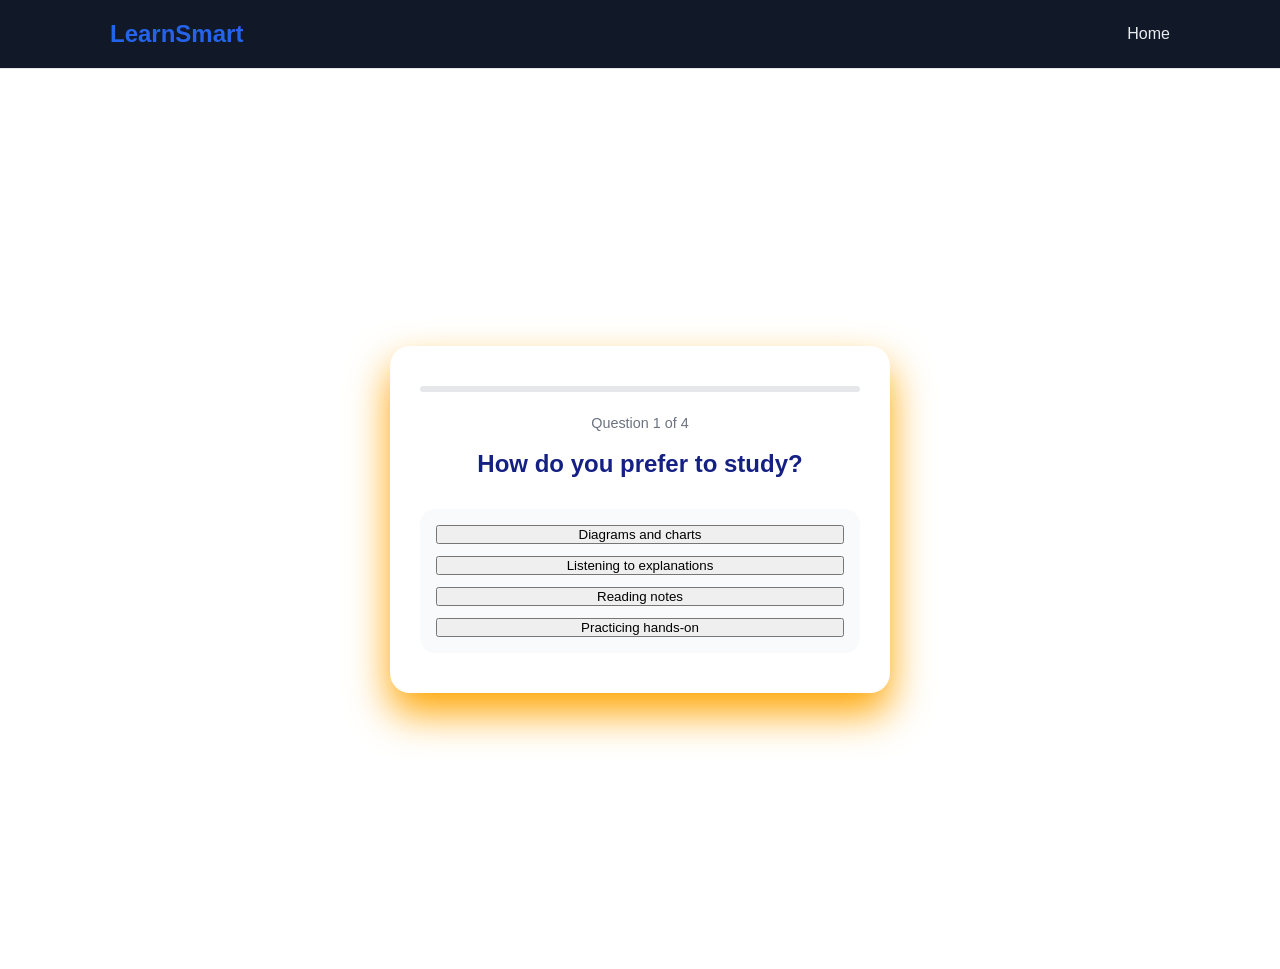
<file: quiz.html>
<!DOCTYPE html>
<html lang="en">
<head>
    <meta charset="UTF-8">
    <meta name="viewport" content="width=device-width, initial-scale=1.0">

    <title>Learning Style Quiz | LearnSmart</title>
    <meta name="description" content="Take this quiz to discover your learning style and improve your study methods.">

    <link rel="stylesheet" href="css/quiz.css">
</head>

<body>

    <!-- HEADER -->
    <header>
        <nav>
            <h2>LearnSmart</h2>
            <ul>
                <li><a href="index.html">Home</a></li>
            </ul>
        </nav>
    </header>

    <!-- QUIZ CONTAINER -->
    <section class="quiz-wrapper">

    <div class="quiz-app">

        <div class="progress-bar">
            <div id="progress"></div>
        </div>

        <p class="question-count" id="count">Question 1 of 3</p>

        <h2 id="question">Loading...</h2>

        <div id="options1" class="options"></div>

        <button id="nextBtn">Next</button>

    </div>

    <div id="result" class="quiz-app" style="display:none;">
        <h2>Your Learning Style</h2>
        <h1 id="resultText"></h1>
        <p id="resultDesc"></p>

        <a href="index.html"><button class="button">Back Home</button></a>
    </div>

</section>

    <script src="js/quiz.js"></script>
</body>
</html>
</file>
<file: css/quiz.css>
/* RESET */
html {
    scroll-behavior: smooth;
}

* {
    margin: 0;
    padding: 0;
    box-sizing: border-box;
}

/* GLOBAL BACKGROUND */
body {
    font-family: 'Segoe UI', Tahoma, Geneva, Verdana, sans-serif;
    line-height: 1.6;
    background: url('https://images.unsplash.com/photo-1665789318391-6057c533005e?w=500&auto=format&fit=crop&q=60&ixlib=rb-4.1.0&ixid=M3wxMjA3fDB8MHxzZWFyY2h8NHx8cXVpenxlbnwwfHwwfHx8MA%3D%3D') center/cover no-repeat;
    color: rgb(21, 32, 133);
}

/* HEADER */
header {
    background: #111827;
    border-bottom: 1px solid #e5e7eb;
    position: sticky;
    top: 0;
    z-index: 1000;
}
nav {
    max-width: 1100px;
    margin: auto;
    padding: 15px 20px;
    display: flex;
    justify-content: space-between;
    align-items: center;
}

nav h2 {
    color: #2563eb;
}

nav ul {
    list-style: none;
    display: flex;
    gap: 20px;
}

nav a {
    text-decoration: none;
    color: rgb(233, 236, 241);
    font-weight: 500;
    transition: color 0.3s ease;
}

nav a:hover {
    color: #2563eb;
}

   
   /* QUIZ CONTAINER CARD */
.quiz-card {
    max-width: 700px;
    margin: auto;
    background: white;
    padding: 30px;
    border-radius: 16px;
    box-shadow: 0 10px 25px yellowgreen;
    animation: fadeIn 0.6s ease;
}

/* FULL SCREEN CENTERING */
.quiz-wrapper {
    min-height: 100vh;
    display: flex;
    justify-content: center;
    align-items: center;
}

/* APP CARD */
.quiz-app {
    width: 100%;
    max-width: 500px;
    background: white;
    padding: 40px 30px;
    border-radius: 20px;
    box-shadow: 0 20px 40px orange;
    text-align: center;
    animation: fadeIn 0.5s ease;
}

/* PROGRESS BAR */
.progress-bar {
    height: 6px;
    background: #e5e7eb;
    border-radius: 10px;
    overflow: hidden;
    margin-bottom: 20px;
}

#progress {
    height: 100%;
    width: 0%;
    background: linear-gradient(to right, #2563eb, #3b82f6);
    transition: width 0.4s ease;
}

/* QUESTION COUNT */
.question-count {
    font-size: 0.9rem;
    color: #6b7280;
    margin-bottom: 10px;
}

/* QUESTION */
.quiz-app h2 {
    margin-bottom: 25px;
}

/* OPTIONS */
.options {
    display: flex;
    flex-direction: column;
    gap: 12px;
}

/* OPTION CARD */
#options1 {
    padding: 15px;
    border-radius: 15px;
    border-color: #9acd32;
    background: #f9fafb;
    border: 1px solid transparent;
    cursor: pointer;
    transition: all 0.25s ease;
    text-align: left;
}

#option1:hover {
    background: #eef2ff;
    border-color: #2563eb;
    transform: translateY(-2px);
}

/* SELECTED STATE */
.option.selected {
    background: #2563eb;
    color: white;
    border-color: #2563eb;
}

/* NEXT BUTTON */
#nextBtn {
    margin-top: 25px;
    width: 100%;
    background: blue;
    color: white;
    display: none;
    border-radius: 8px;
    cursor: pointer;
    transition: all 0.3s ease;
}

#nextBtn:hover {
    background: white;
    color: blue;
    transform: translateY(-2px);
}

/* ANIMATION */
@keyframes fadeIn {
    from { opacity: 0; transform: translateY(15px); }
    to { opacity: 1; transform: translateY(0); }
}
/* RESULT LIST */
#resultDesc ul {
    margin-top: 10px;
    text-align: left;
    padding-left: 20px;
}

#resultDesc li {
    margin-bottom: 8px;
    color: #374151;
}

/* RESULT CARD IMPROVEMENT */
.result-card {
    text-align: center;
    padding: 30px;
    animation: fadeIn 0.6s ease;
    background: white;
    border-radius: 16px;
    box-shadow: 0 10px 25px rgba(0,0,0,0.08);
}


/* FOOTER */
footer {
    text-align: center;
    padding: 20px;
    background: #111827;
    color: #9ca3af;
    margin-top: 40px;
}

/* RESPONSIVE */
@media (max-width: 768px) {
    #hero h1 {
        font-size: 2rem;
    }

    nav ul {
        gap: 10px;
    }
}

/* ANIMATION */
.hidden {
    opacity: 0;
    transform: translateY(40px);
    transition: all 0.6s ease;
}

.show {
    opacity: 1;
    transform: translateY(0);
}

.button{
 background: white;
    color: #2563eb;
    border: none;
    padding: 12px 25px;
    font-size: 1rem;
    border-radius: 8px;
    cursor: pointer;
    transition: all 0.3s ease;
}

.button:hover {
    background: #e0e7ff;
    transform: translateY(-2px);
}
</file>
